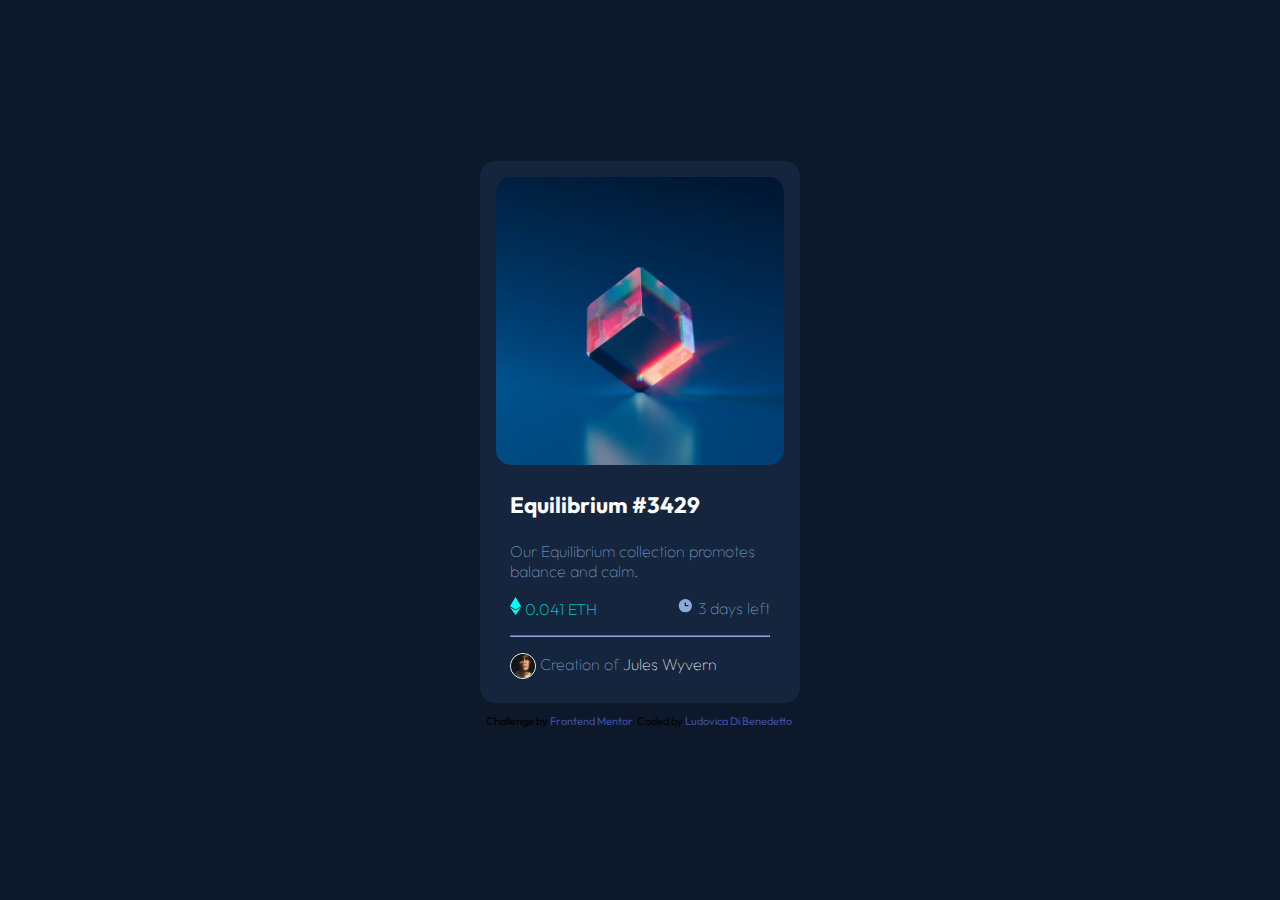
<file: component-main/nft-preview-card-component-main/index.html>
<!DOCTYPE html>
<html lang="en">
<head>
  <meta charset="UTF-8">
  <meta name="viewport" content="width=device-width, initial-scale=1.0"> <!-- displays site properly based on user's device -->
  <link rel="icon" type="image/png" sizes="32x32" href="./assets/images/favicon-32x32.png">
  <link rel="stylesheet" href="./assets/css/style.css">
  <title>Frontend Mentor | NFT preview card component</title>
</head>
<body class="bg-verydarkblue">

  <div class="col-10 col-sm-8 col-md-6 col-lg-4 col-xl-3">
    <div class="container bg-darkblue">
      <div>
        <div class="p-relative">
          <img class="img-respo nft-img" src="./assets/images/image-equilibrium.jpg" alt="nft equilibrium">
          <div class="overlay">
            <img src="./assets/images/icon-view.svg" alt="view">
          </div>
        </div>
        <div class="text">
          <div>
            <a href="#"><h2 class="text-white">Equilibrium #3429</h2></a>
            <span class="text-softblue">Our Equilibrium collection promotes balance and calm.</span>
          </div>
          <div class="row jc-between">
            <span class="text-cyan"><img class="img-respo" src="./assets/images/icon-ethereum.svg" alt="eth symbol"> 0.041 ETH</span>
            <span class="text-softblue"><img class="img-respo" src="./assets/images/icon-clock.svg" alt="icon clock"> 3 days left</span>
          </div>
          <hr>
          <div>
            <span class="text-softblue"><img class="img-avatar va-middle" src="./assets/images/image-avatar.png" alt="avatar img"> Creation of <a href="#"><span class="text-white author">Jules Wyvern</span></a></span>
          </div>
        </div>
      </div>
    </div>
    <div class="attribution">
      Challenge by <a href="https://www.frontendmentor.io?ref=challenge" target="_blank">Frontend Mentor</a>. 
      Coded by <a href="https://github.com/Dibss">Ludovica Di Benedetto</a>.
    </div>
  </div>
</body>
</html>
</file>
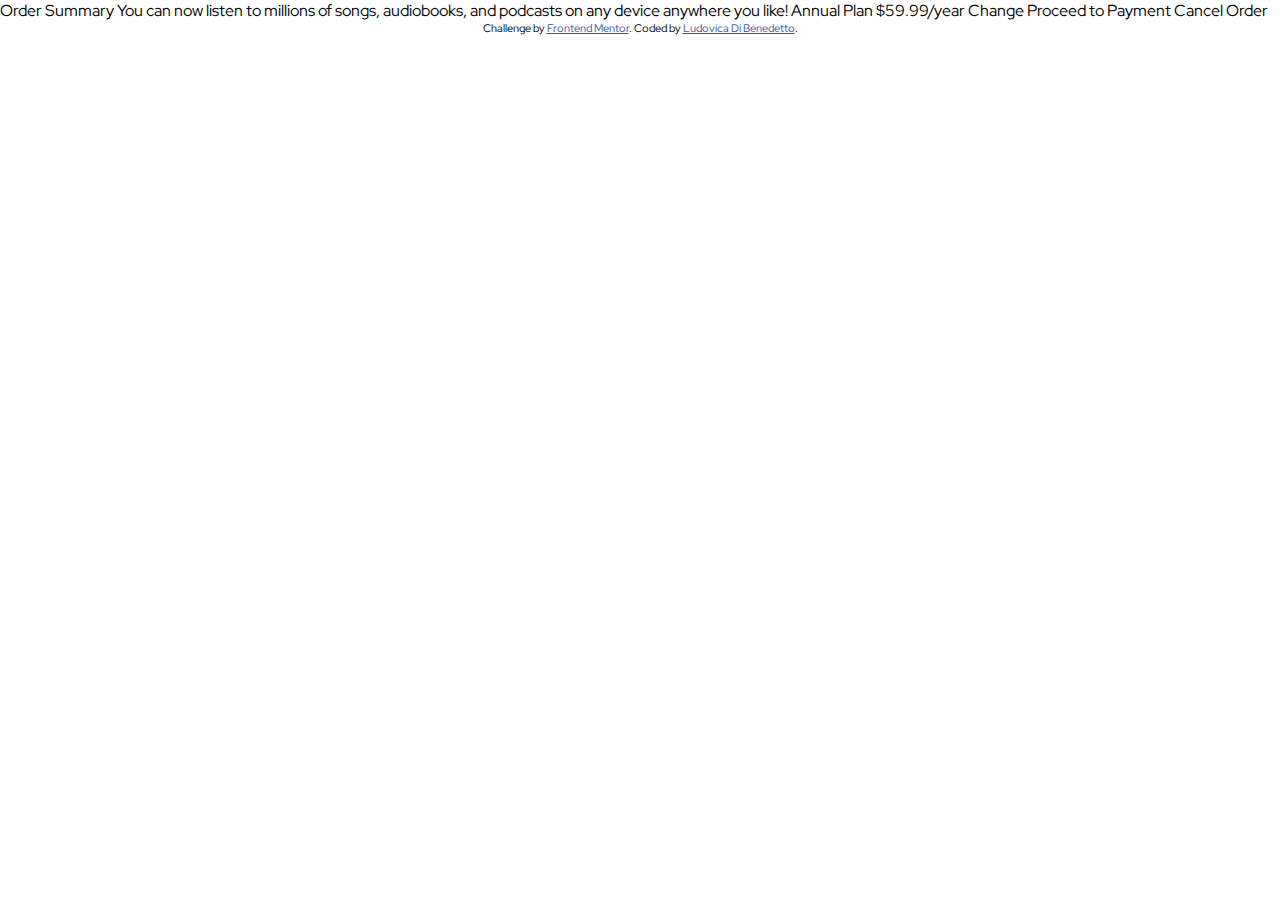
<file: component-main/order-summary-component-main/index.html>
<!DOCTYPE html>
<html lang="en">
<head>
  <meta charset="UTF-8">
  <meta name="viewport" content="width=device-width, initial-scale=1.0"> <!-- displays site properly based on user's device -->
  <link rel="icon" type="image/png" sizes="32x32" href="./assets/images/favicon-32x32.png">
  <link rel="stylesheet" href="./assets/css/style.css">
  <title>Frontend Mentor | Order summary card</title>
</head>
<body>

  Order Summary

  You can now listen to millions of songs, audiobooks, and podcasts on any 
  device anywhere you like!

  Annual Plan
  $59.99/year

  Change

  Proceed to Payment
  Cancel Order
  
  <div class="attribution">
    Challenge by <a href="https://www.frontendmentor.io?ref=challenge" target="_blank">Frontend Mentor</a>. 
    Coded by <a href="https://github.com/Dibss">Ludovica Di Benedetto</a>.
  </div>
</body>
</html>
</file>
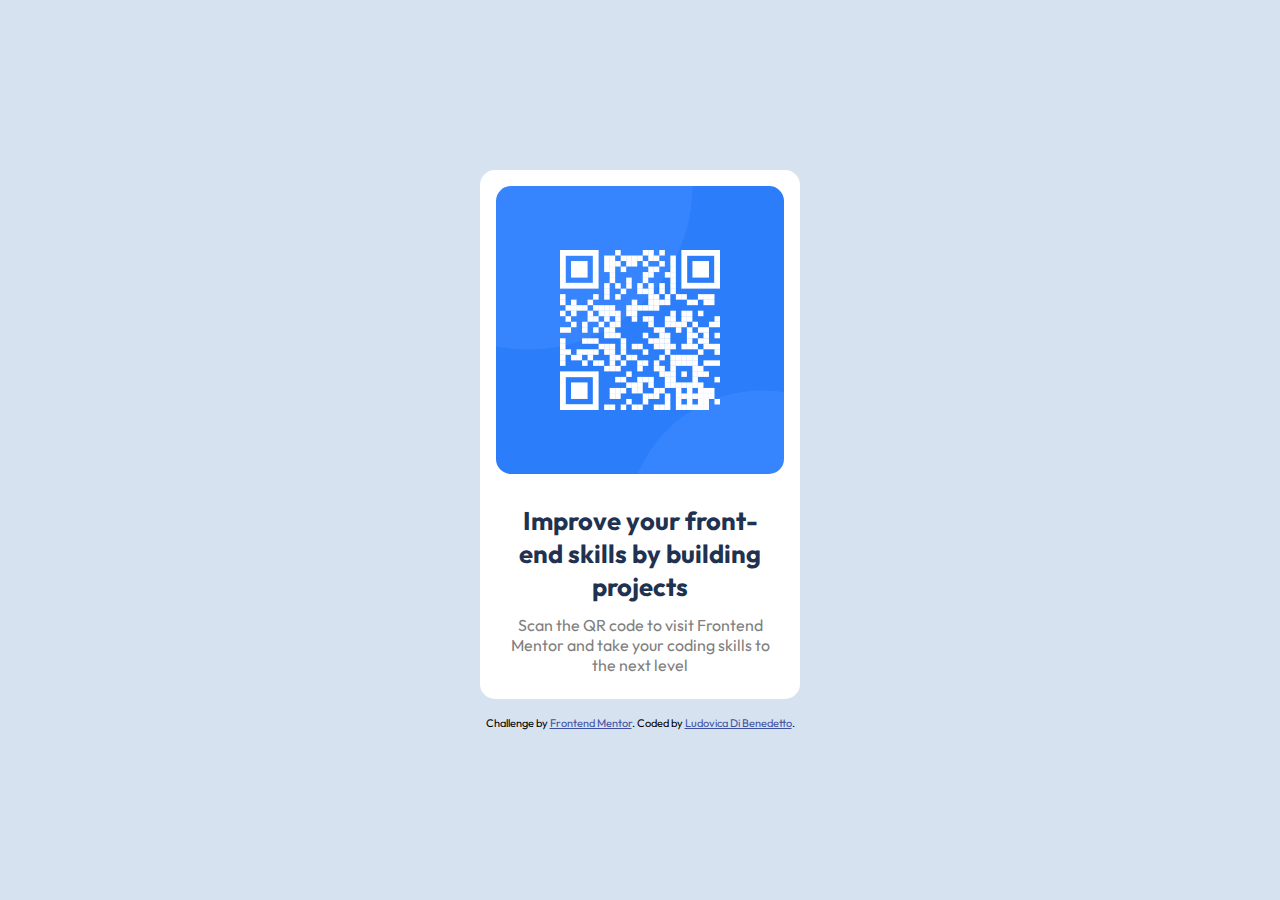
<file: component-main/qr-code-component-main/index.html>
<!DOCTYPE html>
<html lang="en">
<head>
  <meta charset="UTF-8">
  <meta name="viewport" content="width=device-width, initial-scale=1.0"> <!-- displays site properly based on user's device -->
  <link rel="icon" type="image/png" sizes="32x32" href="./assets/images/favicon-32x32.png">
  <link rel="stylesheet" href="./assets/css/style.css">
  <title>Frontend Mentor | QR code component</title>
</head>
<body class="bg-lightgray">

  <div class="col-10 col-sm-8 col-md-6 col-lg-4 col-xl-3">
    <div class="bg-white container">
      <img class="img-respo" src="./assets/images/image-qr-code.png" alt="qr code">
      <div class="text">
        <h2 class="text-darkblue">Improve your front-end skills by building projects</h2>
        <span>Scan the QR code to visit Frontend Mentor and take your coding skills to the next level</span>
      </div>
    </div>
    <div class="attribution">
      Challenge by <a href="https://www.frontendmentor.io?ref=challenge" target="_blank">Frontend Mentor</a>. 
      Coded by <a href="https://github.com/Dibss">Ludovica Di Benedetto</a>.
    </div>
  </div>

</body>
</html>
</file>
<file: component-main/nft-preview-card-component-main/assets/css/style.css>
@import url('https://fonts.googleapis.com/css2?family=Outfit:wght@300;400;600&display=swap');

*{margin: 0; padding: 0; box-sizing: border-box;}
html{font-family: 'Outfit', sans-serif;}
a{text-decoration: none;}

.text-softblue{color: hsl(215, 51%, 70%);}
.text-cyan{color: hsl(178, 100%, 50%);}
.bg-verydarkblue{background-color: hsl(217, 54%, 11%);}
.bg-darkblue{background-color: hsl(216, 50%, 16%);}
.bg-blue{background-color: hsl(215, 32%, 27%);}
.text-white{color: hsl(0, 0%, 100%);}

.img-respo{max-width: 100%; height: auto;}
.row{display: flex; flex-wrap: wrap;}
.jc-between{justify-content: space-between;}
.va-middle{vertical-align: middle;}
.p-relative{position: relative;}
.nft-img{border-radius: 15px;}

.img-avatar{width: 10%; height: auto; border: 0.5px solid #fff; border-radius: 50%;}

body{display: flex; flex-wrap: wrap; justify-content: center; align-items: center; height: 100vh;}
.container{padding: 1em 1em 1.5em; border-radius: 15px;}
.text{max-width: 90%; margin: 0 auto;}
.text h2{font-size: 1.4em; margin: 1em 0;}
.text span{font-weight: lighter;}
.text > div:nth-of-type(2){margin: 1em 0;}
.text > div:last-of-type{margin: 1em 0 0;}
.col-10{max-width: 83.333%; flex-basis: 83.333%;}

hr{border-color: hsl(215, 51%, 70%);}

.attribution { font-size: 11px; text-align: center; margin: 1em 0;}
.attribution a { color: hsl(228, 45%, 44%); }

.overlay{
  display: none;
  position: absolute;
  top: 0;
  bottom: 0;
  left: 0;
  right: 0;
  background-color: rgba(0, 255, 247, 0.5);
  border-radius: 15px;
  cursor: pointer;
}

.overlay img{
  display: none;
  position: absolute;
  top: 50%;
  left: 50%;
  transform: translate(-50%, -50%);
}

.p-relative:hover .overlay,
.p-relative:hover .overlay img{
  display: unset;
}

.text h2:hover,
.author:hover{
  color: hsl(178, 100%, 50%);
}

@media screen and (min-width: 36em) {
  .col-sm-8{max-width: 66.666%; flex-basis: 66.666%;}
}

@media screen and (min-width: 48em) {
  .col-md-6{max-width: 50%; flex-basis: 50%;}
}

@media screen and (min-width: 62em) {
  .col-lg-4{max-width: 33.333%; flex-basis: 33.333%;}
}

@media screen and (min-width: 75em) {
  .col-xl-3{max-width: 25%; flex-basis: 25%;}
}
</file>
<file: component-main/order-summary-component-main/assets/css/style.css>
@import url('https://fonts.googleapis.com/css2?family=Red+Hat+Display:wght@500;700;900&display=swap');

*{padding: 0; margin: 0; box-sizing: border-box;}
html{font-family: 'Red Hat Display', sans-serif;}

.bg-paleblue{background-color: hsl(225, 100%, 94%);}
.bg-brightblue{background-color: hsl(245, 75%, 52%);}
.bg-verypaleblue{background-color: hsl(225, 100%, 98%);}
.bg-desaturatedblue{background-color: hsl(224, 23%, 55%);}
.bg-darkblue{background-color: hsl(223, 47%, 23%);}

.attribution { font-size: 11px; text-align: center; }
.attribution a { color: hsl(228, 45%, 44%); }

@media screen and (min-width: 36em) {

}

@media screen and (min-width: 48em) {

}

@media screen and (min-width: 62em) {

}

@media screen and (min-width: 75em) {

}
</file>
<file: component-main/qr-code-component-main/assets/css/style.css>
@import url('https://fonts.googleapis.com/css2?family=Outfit:wght@400;700&display=swap');

*{padding: 0; margin: 0; box-sizing: border-box;}
html{font-family: 'Outfit', sans-serif;}
.img-respo{max-width: 100%; height: auto; border-radius: 15px;}

.bg-white{background-color: hsl(0, 0%, 100%);}
.bg-lightgray{background-color: hsl(212, 45%, 89%);}
.bg-grayshblue{background-color: hsl(220, 15%, 55%);}
.text-darkblue{color: hsl(218, 44%, 22%);}

.col-10{max-width: 83.333%; flex-basis: 83.333%;}

body{display: flex; flex-wrap: wrap; justify-content: center; align-items: center; height: 100vh;}
.container{padding: 1em 1em 1.5em; border-radius: 15px;}
.text{width: 90%; margin: 0 auto; text-align: center;}
.text h2{font-size: 1.6rem; margin: 1em 0 0.5em;}
.text span{color: gray; font-size: 1rem;}

.attribution { font-size: 11px; text-align: center; margin-top: 1.5em;}
.attribution a { color: hsl(228, 45%, 44%); }

@media screen and (min-width: 36em) {
  .col-sm-8{max-width: 66.666%; flex-basis: 66.666%;}
}

@media screen and (min-width: 48em) {
  .col-md-6{max-width: 50%; flex-basis: 50%;}
}

@media screen and (min-width: 62em) {
  .col-lg-4{max-width: 33.333%; flex-basis: 33.333%;}
}

@media screen and (min-width: 75em) {
  .col-xl-3{max-width: 25%; flex-basis: 25%;}
}
</file>
